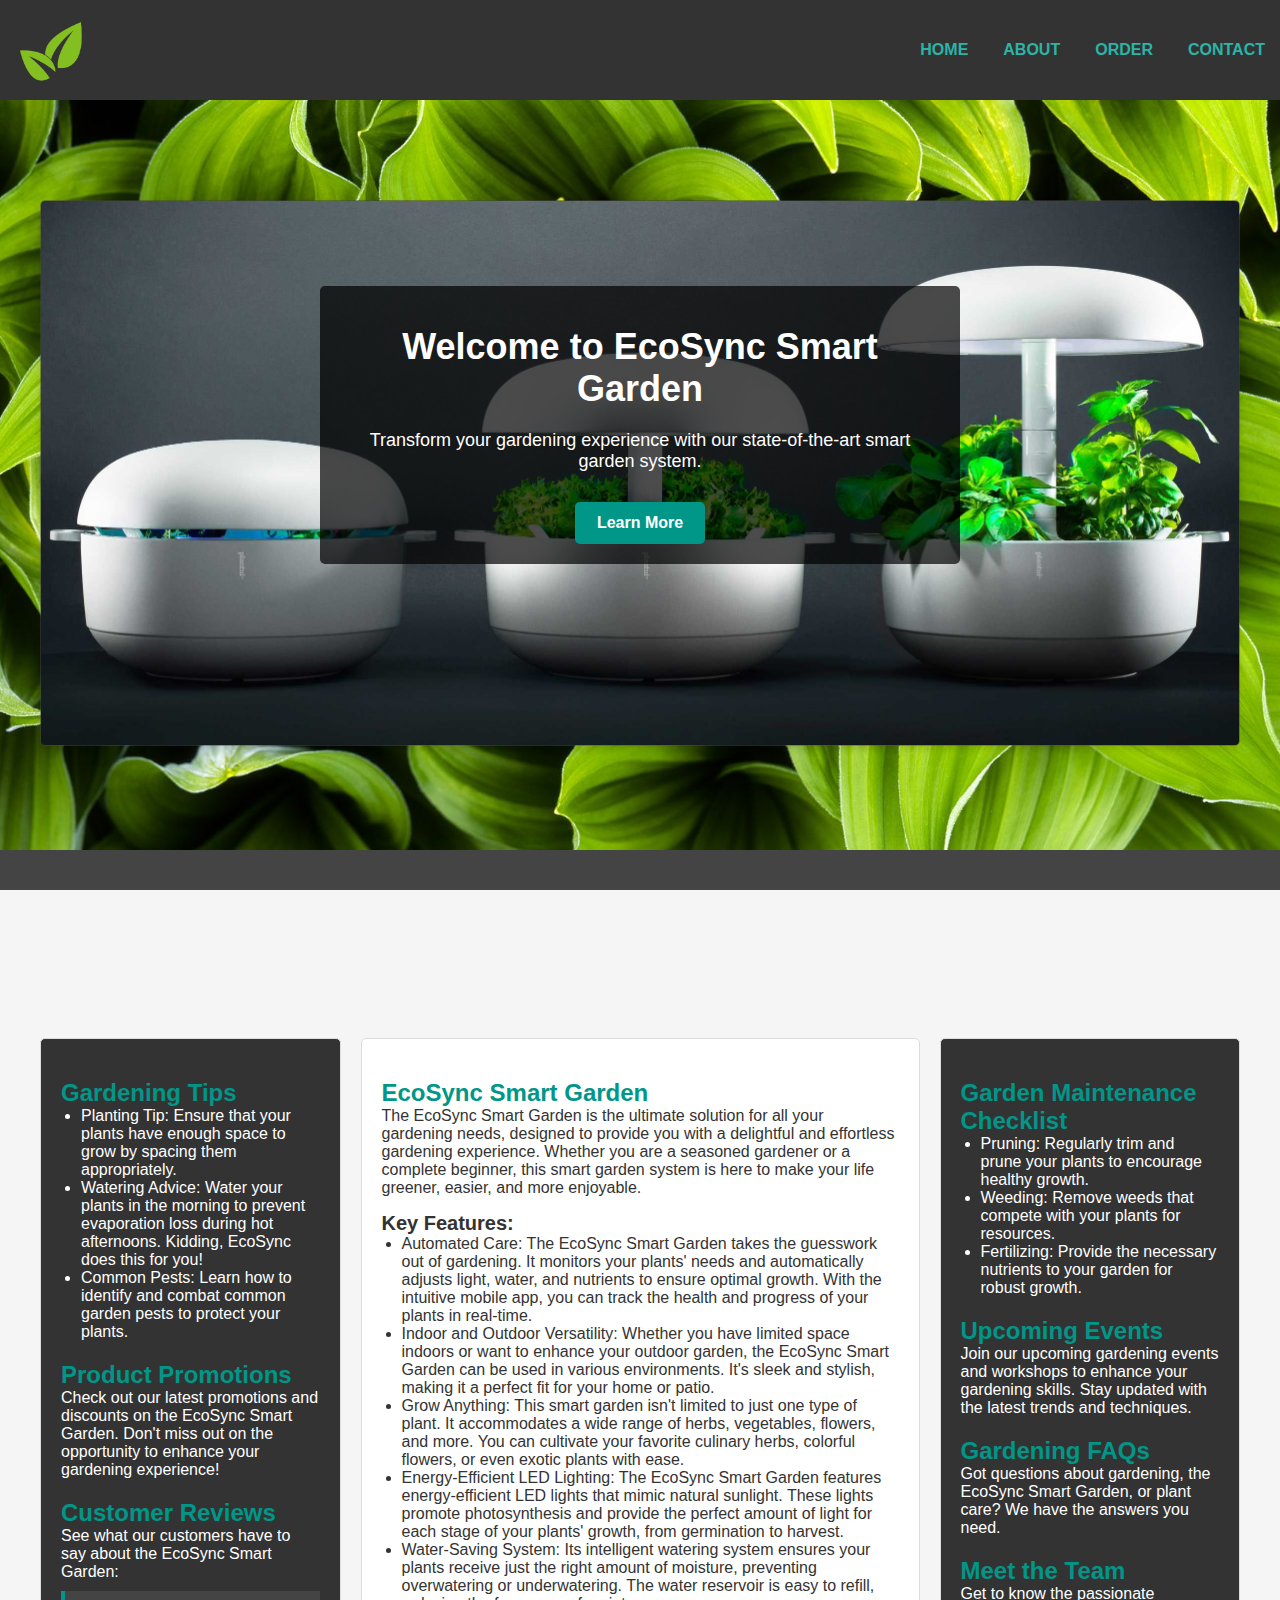
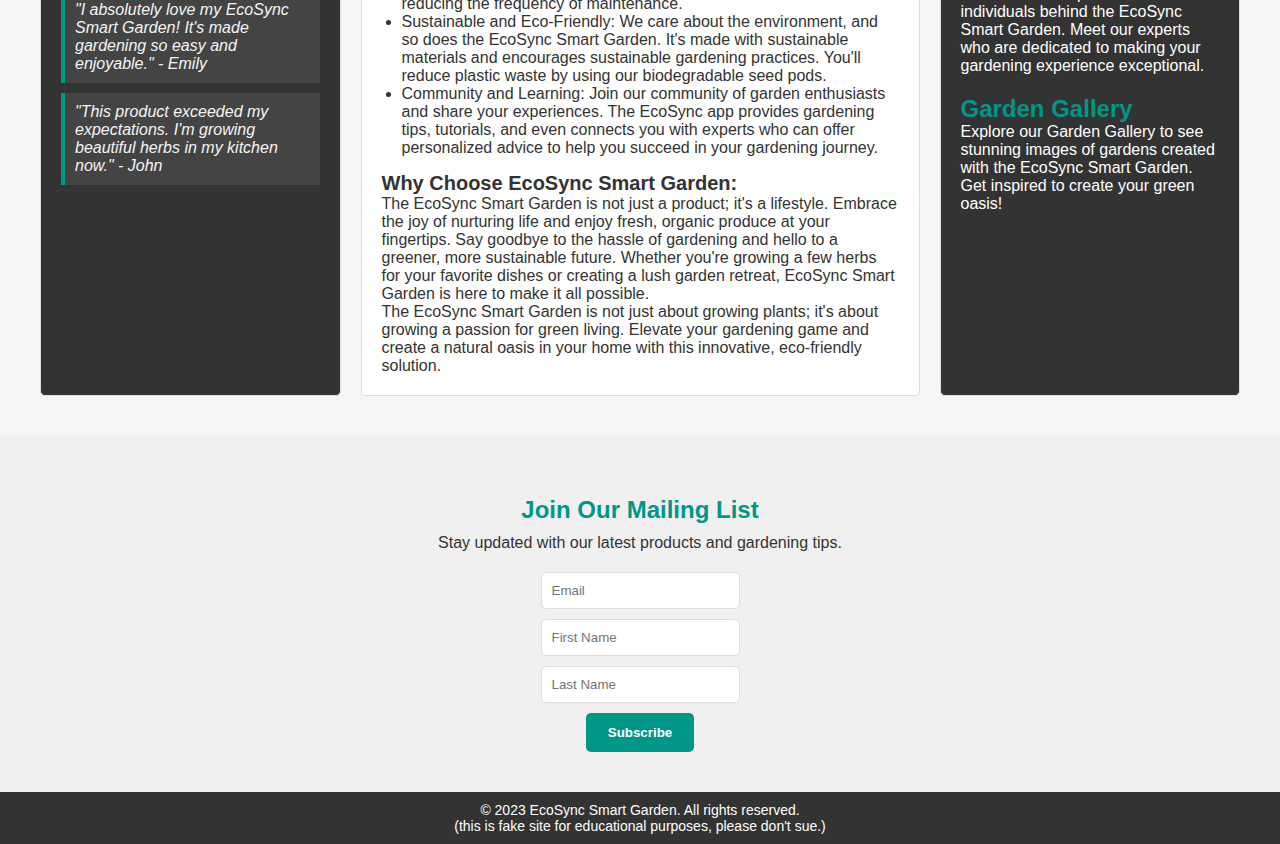
<file: index.html>
<!DOCTYPE html>
<html lang="en">
<head>
    <meta charset="UTF-8">
    <meta name="viewport" content="width=device-width, initial-scale=1.0">
    <title>EcoSync</title>
    <link rel="stylesheet" href="index.css">
</head>
<body>
    <header>
        <img src="logo.png" alt="EcoSync Logo">
        <nav> 
            <a href="index.html">HOME</a>
            <a href="about.html">ABOUT</a>
            <a href="products.html">ORDER</a>
            <a href="contact.html">CONTACT</a>
        </nav>
        <button id="menu-toggle" onclick="toggleNav()">☰</button>
    </header>
    
    
    <div class="hero">
        <div class="hero-content">
            <h1>Welcome to EcoSync Smart Garden</h1>
            <p>Transform your gardening experience with our state-of-the-art smart garden system.</p>
            <a href="#message" class="cta-button">Learn More</a>
        </div>
        <img src="EcoSync.jpg" alt="EcoSync Smart Garden">
    </div>
    
    <div id="message">
        <h1></h1>
    </div>
    <div class="holy-grail">
        <div class="sidebar1">
            <h2>Gardening Tips</h2>
            <ul>
                <li>Planting Tip: Ensure that your plants have enough space to grow by spacing them appropriately.</li>
                <li>Watering Advice: Water your plants in the morning to prevent evaporation loss during hot afternoons. Kidding, EcoSync does this for you!</li>
                <li>Common Pests: Learn how to identify and combat common garden pests to protect your plants.</li>
            </ul>
        
            <h2>Product Promotions</h2>
            <p>Check out our latest promotions and discounts on the EcoSync Smart Garden. Don't miss out on the opportunity to enhance your gardening experience!</p>
        
            <h2>Customer Reviews</h2>
            <p>See what our customers have to say about the EcoSync Smart Garden:</p>
            <blockquote>"I absolutely love my EcoSync Smart Garden! It's made gardening so easy and enjoyable." - Emily</blockquote>
            <blockquote>"This product exceeded my expectations. I'm growing beautiful herbs in my kitchen now." - John</blockquote>
        </div>
        <div id="no"></div>
        <div class="main-content">
              <h2 id="product">EcoSync Smart Garden</h2>
            <p>The EcoSync Smart Garden is the ultimate solution for all your gardening needs, designed to provide you with a delightful and effortless gardening experience. Whether you are a seasoned gardener or a complete beginner, this smart garden system is here to make your life greener, easier, and more enjoyable.</p>
        
            <h3>Key Features:</h3>
            <ul>
                <li>Automated Care: The EcoSync Smart Garden takes the guesswork out of gardening. It monitors your plants' needs and automatically adjusts light, water, and nutrients to ensure optimal growth. With the intuitive mobile app, you can track the health and progress of your plants in real-time.</li>
                <li>Indoor and Outdoor Versatility: Whether you have limited space indoors or want to enhance your outdoor garden, the EcoSync Smart Garden can be used in various environments. It's sleek and stylish, making it a perfect fit for your home or patio.</li>
                <li>Grow Anything: This smart garden isn't limited to just one type of plant. It accommodates a wide range of herbs, vegetables, flowers, and more. You can cultivate your favorite culinary herbs, colorful flowers, or even exotic plants with ease.</li>
                <li>Energy-Efficient LED Lighting: The EcoSync Smart Garden features energy-efficient LED lights that mimic natural sunlight. These lights promote photosynthesis and provide the perfect amount of light for each stage of your plants' growth, from germination to harvest.</li>
                <li>Water-Saving System: Its intelligent watering system ensures your plants receive just the right amount of moisture, preventing overwatering or underwatering. The water reservoir is easy to refill, reducing the frequency of maintenance.</li>
                <li>Sustainable and Eco-Friendly: We care about the environment, and so does the EcoSync Smart Garden. It's made with sustainable materials and encourages sustainable gardening practices. You'll reduce plastic waste by using our biodegradable seed pods.</li>
                <li>Community and Learning: Join our community of garden enthusiasts and share your experiences. The EcoSync app provides gardening tips, tutorials, and even connects you with experts who can offer personalized advice to help you succeed in your gardening journey.</li>
            </ul>
        
            <h3>Why Choose EcoSync Smart Garden:</h3>
            <p>The EcoSync Smart Garden is not just a product; it's a lifestyle. Embrace the joy of nurturing life and enjoy fresh, organic produce at your fingertips. Say goodbye to the hassle of gardening and hello to a greener, more sustainable future. Whether you're growing a few herbs for your favorite dishes or creating a lush garden retreat, EcoSync Smart Garden is here to make it all possible.</p>
        
            <p>The EcoSync Smart Garden is not just about growing plants; it's about growing a passion for green living. Elevate your gardening game and create a natural oasis in your home with this innovative, eco-friendly solution.</p>
        </div>
        
        <div class="sidebar2">
            <h2>Garden Maintenance Checklist</h2>
            <ul>
                <li>Pruning: Regularly trim and prune your plants to encourage healthy growth.</li>
                <li>Weeding: Remove weeds that compete with your plants for resources.</li>
                <li>Fertilizing: Provide the necessary nutrients to your garden for robust growth.</li>
            </ul>
        
            <h2>Upcoming Events</h2>
            <p>Join our upcoming gardening events and workshops to enhance your gardening skills. Stay updated with the latest trends and techniques.</p>
        
            <h2>Gardening FAQs</h2>
            <p>Got questions about gardening, the EcoSync Smart Garden, or plant care? We have the answers you need.</p>
        
            <h2>Meet the Team</h2>
            <p>Get to know the passionate individuals behind the EcoSync Smart Garden. Meet our experts who are dedicated to making your gardening experience exceptional.</p>
        
            <h2>Garden Gallery</h2>
            <p>Explore our Garden Gallery to see stunning images of gardens created with the EcoSync Smart Garden. Get inspired to create your green oasis!</p>
        </div>
        
    </div>
    <div class="mailing-list">
        <h2>Join Our Mailing List</h2>
        <p>Stay updated with our latest products and gardening tips.</p>
        <form>
            <input type="email" placeholder="Email">
            <input type="text" placeholder="First Name">
            <input type="text" placeholder="Last Name">
            <button type="submit">Subscribe</button>
        </form>
    </div>
    
    <!-- Copyright Footer -->
    <footer>
        <p>&copy; 2023 EcoSync Smart Garden. All rights reserved. <br>(this is fake site for educational purposes, please don't sue.)</p>
    </footer>
    <script>
        function toggleNav() {
            var nav = document.querySelector("nav");
            nav.classList.toggle("active");
        }
    </script>
</body>
</html>
</file>
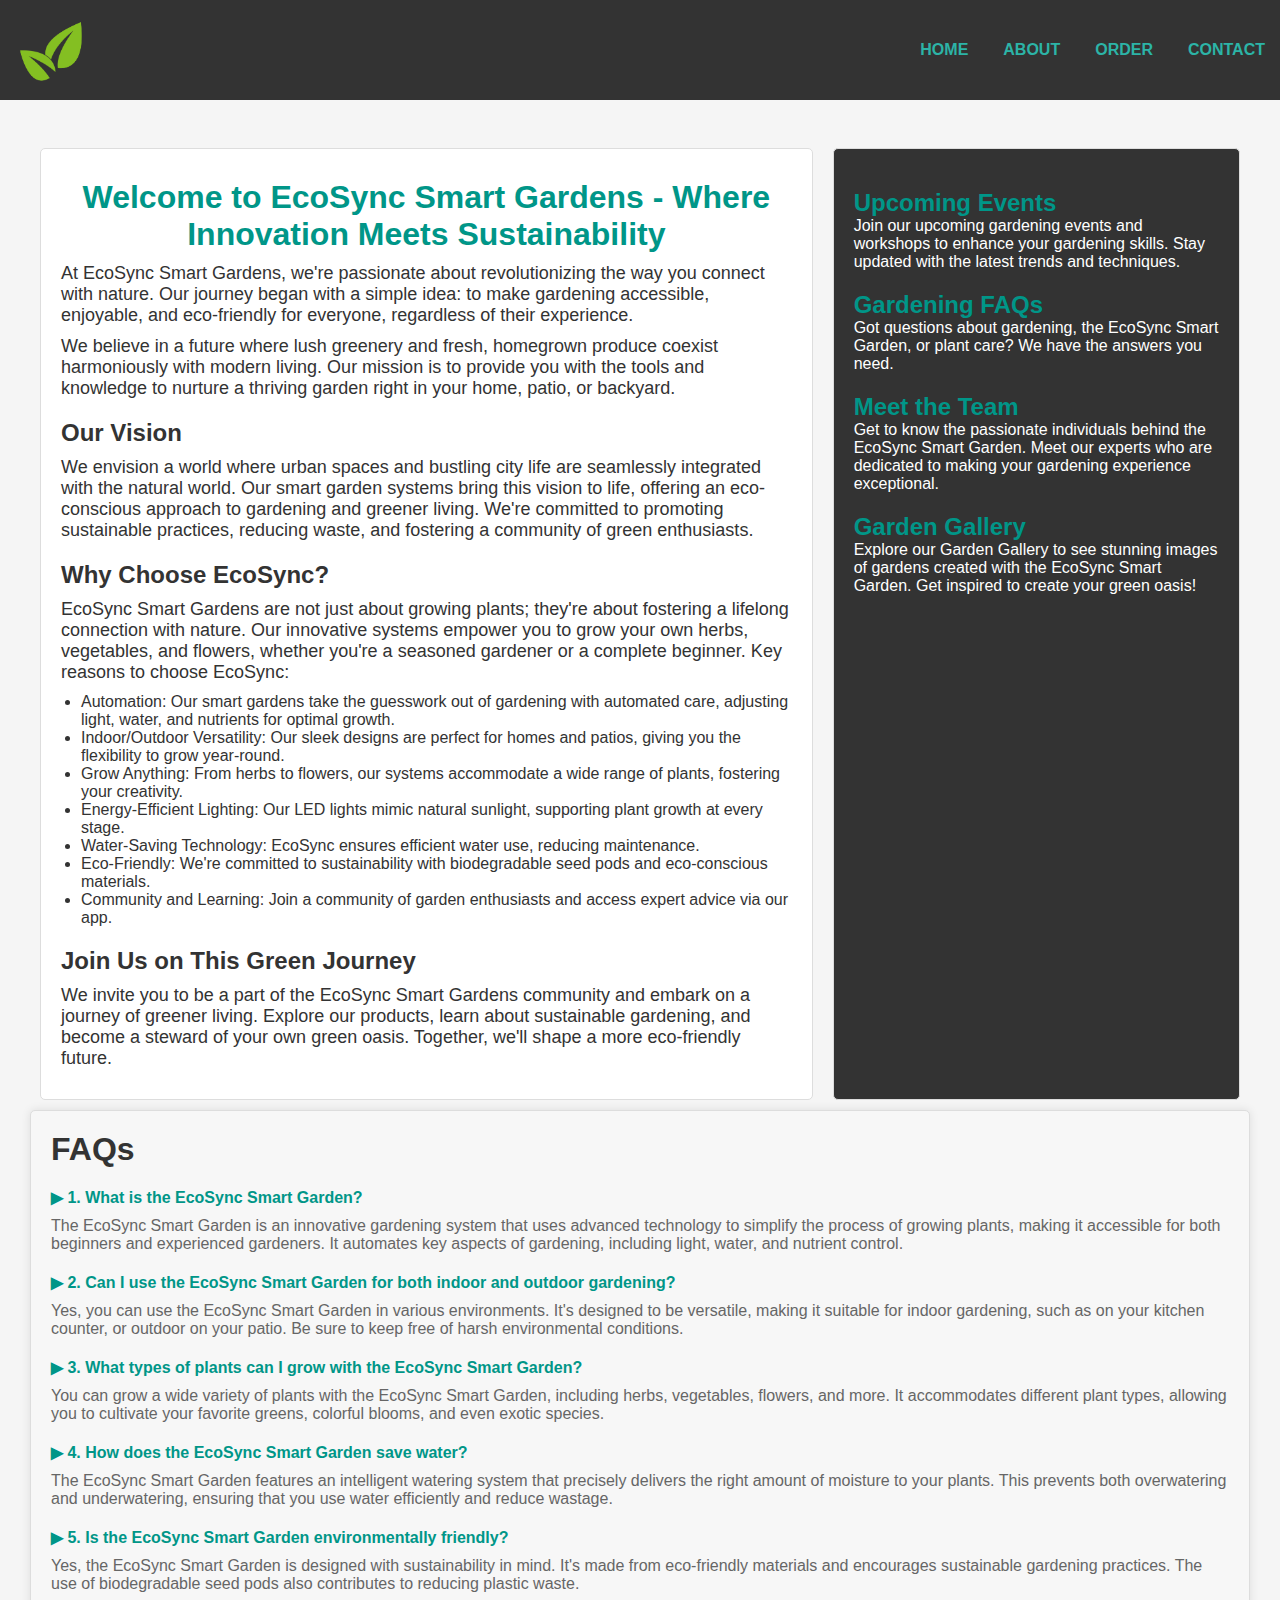
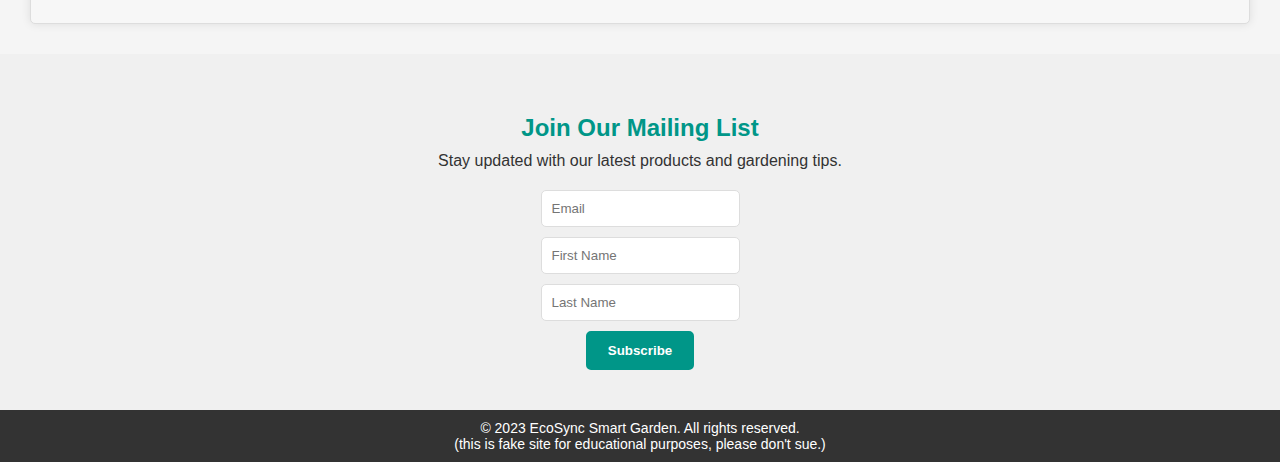
<file: about.html>
<!DOCTYPE html>
<html lang="en">
<head>
    <meta charset="UTF-8">
    <meta name="viewport" content="width=device-width, initial-scale=1.0">
    <title>About Us</title>
    <link rel="stylesheet" href="index.css">
</head>
<body>
    <header>
        <img src="logo.png" alt="EcoSync Logo">
        <nav> 
            <a href="index.html">HOME</a>
            <a href="about.html">ABOUT</a>
            <a href="products.html">ORDER</a>
            <a href="contact.html">CONTACT</a>
        </nav>
        <button id="menu-toggle" onclick="toggleNav()">☰</button>
    </header>
    <!-- Mailing List Sign-Up -->
    
    <div class="holy-grail">
        
        
        <div class="main-content">
            
            <h1 class="about-description">Welcome to EcoSync Smart Gardens - Where Innovation Meets Sustainability</h1>
            
            <p class="about-paragraph">At EcoSync Smart Gardens, we're passionate about revolutionizing the way you connect with nature. Our journey began with a simple idea: to make gardening accessible, enjoyable, and eco-friendly for everyone, regardless of their experience.</p>
            
            <p class="about-paragraph">We believe in a future where lush greenery and fresh, homegrown produce coexist harmoniously with modern living. Our mission is to provide you with the tools and knowledge to nurture a thriving garden right in your home, patio, or backyard.</p>

            <h2 class="about-subtitle">Our Vision</h2>
            <p class="about-paragraph">We envision a world where urban spaces and bustling city life are seamlessly integrated with the natural world. Our smart garden systems bring this vision to life, offering an eco-conscious approach to gardening and greener living. We're committed to promoting sustainable practices, reducing waste, and fostering a community of green enthusiasts.</p>

            <h2 class="about-subtitle">Why Choose EcoSync?</h2>
            <p class="about-paragraph">EcoSync Smart Gardens are not just about growing plants; they're about fostering a lifelong connection with nature. Our innovative systems empower you to grow your own herbs, vegetables, and flowers, whether you're a seasoned gardener or a complete beginner. Key reasons to choose EcoSync:</p>
            <ul class="about-list">
                <li>Automation: Our smart gardens take the guesswork out of gardening with automated care, adjusting light, water, and nutrients for optimal growth.</li>
                <li>Indoor/Outdoor Versatility: Our sleek designs are perfect for homes and patios, giving you the flexibility to grow year-round.</li>
                <li>Grow Anything: From herbs to flowers, our systems accommodate a wide range of plants, fostering your creativity.</li>
                <li>Energy-Efficient Lighting: Our LED lights mimic natural sunlight, supporting plant growth at every stage.</li>
                <li>Water-Saving Technology: EcoSync ensures efficient water use, reducing maintenance.</li>
                <li>Eco-Friendly: We're committed to sustainability with biodegradable seed pods and eco-conscious materials.</li>
                <li>Community and Learning: Join a community of garden enthusiasts and access expert advice via our app.</li>
            </ul>
            
            <h2 class="about-subtitle">Join Us on This Green Journey</h2>
            <p class="about-paragraph">We invite you to be a part of the EcoSync Smart Gardens community and embark on a journey of greener living. Explore our products, learn about sustainable gardening, and become a steward of your own green oasis. Together, we'll shape a more eco-friendly future.</p>
        </div>
        
        <div class="sidebar2">
            
        <h2>Upcoming Events</h2>
        <p>Join our upcoming gardening events and workshops to enhance your gardening skills. Stay updated with the latest trends and techniques.</p>
    
        <h2>Gardening FAQs</h2>
        <p>Got questions about gardening, the EcoSync Smart Garden, or plant care? We have the answers you need.</p>
    
        <h2>Meet the Team</h2>
        <p>Get to know the passionate individuals behind the EcoSync Smart Garden. Meet our experts who are dedicated to making your gardening experience exceptional.</p>
    
        <h2>Garden Gallery</h2>
        <p>Explore our Garden Gallery to see stunning images of gardens created with the EcoSync Smart Garden. Get inspired to create your green oasis!</p>
    </div>
    <div class="sidebar1a">
        <h1>FAQs</h2>
<dl>
<dt>1. What is the EcoSync Smart Garden?</dt>
<dd>The EcoSync Smart Garden is an innovative gardening system that uses advanced technology to simplify the process of growing plants, making it accessible for both beginners and experienced gardeners. It automates key aspects of gardening, including light, water, and nutrient control.</dd>

<dt>2. Can I use the EcoSync Smart Garden for both indoor and outdoor gardening?</dt>
<dd>Yes, you can use the EcoSync Smart Garden in various environments. It's designed to be versatile, making it suitable for indoor gardening, such as on your kitchen counter, or outdoor on your patio. Be sure to keep free of harsh environmental conditions.</dd>

<dt>3. What types of plants can I grow with the EcoSync Smart Garden?</dt>
<dd>You can grow a wide variety of plants with the EcoSync Smart Garden, including herbs, vegetables, flowers, and more. It accommodates different plant types, allowing you to cultivate your favorite greens, colorful blooms, and even exotic species.</dd>

<dt>4. How does the EcoSync Smart Garden save water?</dt>
<dd>The EcoSync Smart Garden features an intelligent watering system that precisely delivers the right amount of moisture to your plants. This prevents both overwatering and underwatering, ensuring that you use water efficiently and reduce wastage.</dd>

<dt>5. Is the EcoSync Smart Garden environmentally friendly?</dt>
<dd>Yes, the EcoSync Smart Garden is designed with sustainability in mind. It's made from eco-friendly materials and encourages sustainable gardening practices. The use of biodegradable seed pods also contributes to reducing plastic waste.</dd>
</dl>

    </div>
    
</div>
<div class="mailing-list">
    <h2>Join Our Mailing List</h2>
    <p>Stay updated with our latest products and gardening tips.</p>
    <form>
        <input type="email" placeholder="Email">
        <input type="text" placeholder="First Name">
        <input type="text" placeholder="Last Name">
        <button type="submit">Subscribe</button>
    </form>
</div>

<!-- Copyright Footer -->
<footer>
    <p>&copy; 2023 EcoSync Smart Garden. All rights reserved. <br>(this is fake site for educational purposes, please don't sue.)</p>
</footer>
<script>
    function toggleNav() {
        var nav = document.querySelector("nav");
        nav.classList.toggle("active");
    }
</script>

</body>
</html>
</file>
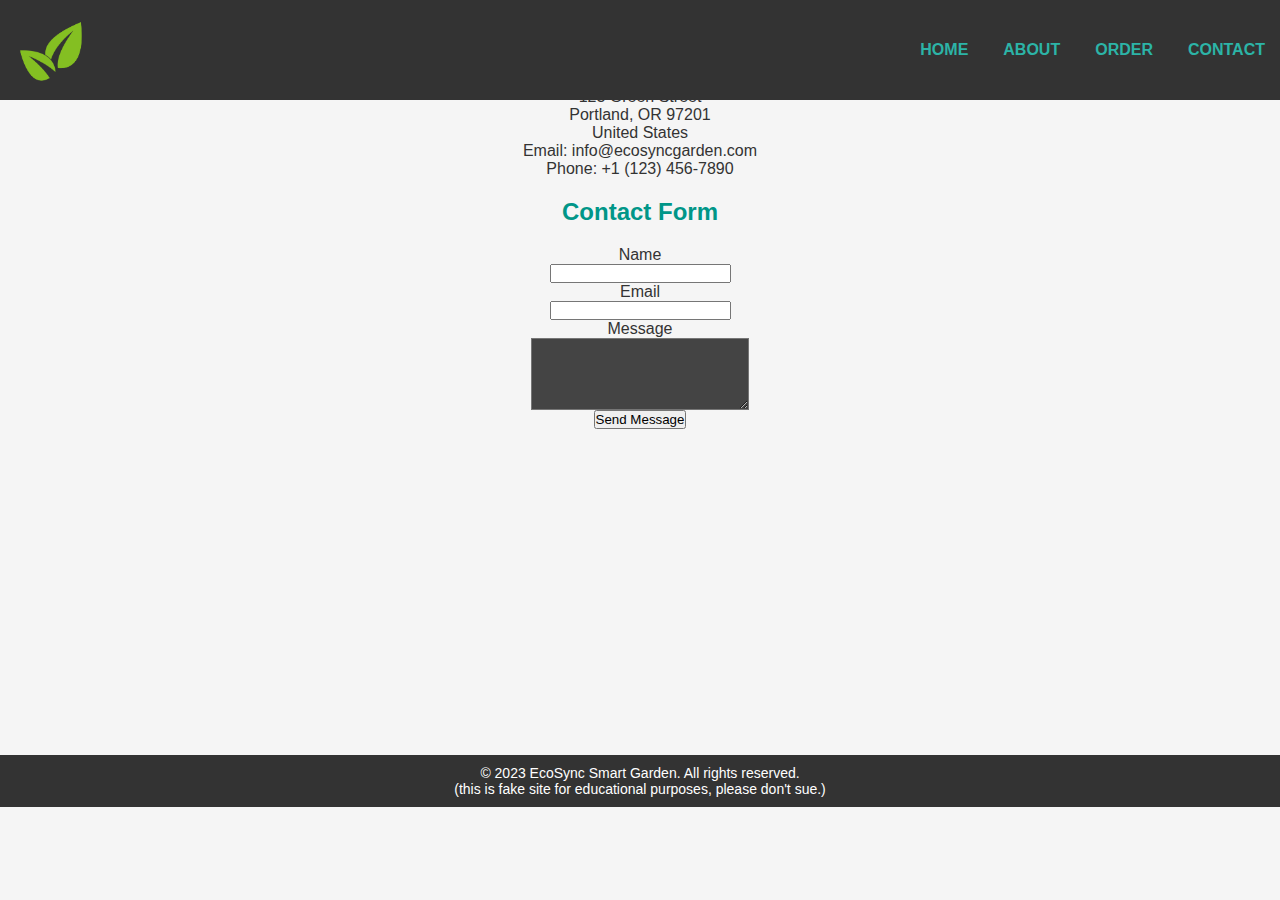
<file: contact.html>
<!DOCTYPE html>
<html lang="en">
<head>
    <meta charset="UTF-8">
    <meta name="viewport" content="width=device-width, initial-scale=1.0">
    <title>Contact Us</title>
    <link rel="stylesheet" href="index.css">
</head>
<body>
    <header>
        <img src="logo.png" alt="EcoSync Logo">
        <nav> 
            <a href="index.html">HOME</a>
            <a href="about.html">ABOUT</a>
            <a href="products.html">ORDER</a>
            <a href="contact.html">CONTACT</a>
        </nav>
        <button id="menu-toggle" onclick="toggleNav()">☰</button>
    </header>
    <section id="contact">
        <h2>Contact Information</h2>
        <div class="contact-details">
            <div class="contact-item">
               
                <p>123 Green Street<br>Portland, OR 97201<br>United States</p>
            </div>
            <div class="contact-item">
               
                <p>Email: info@ecosyncgarden.com</p>
            </div>
            <div class="contact-item">
               
                <p>Phone: +1 (123) 456-7890</p>
            </div>
        </div>
        <h2>Contact Form</h2>
        <form id="form">
            <label for="name">Name</label>
            <input type="text" id="name" name="name" required>
            <label for="email">Email</label>
            <input type="email" id="email" name="email" required>
            <label for="message">Message</label>
            <textarea id="message" name="message" required></textarea>
            <button type="submit">Send Message</button>
        </form>
    </section>
    <footer>
       
            <p>&copy; 2023 EcoSync Smart Garden. All rights reserved. <br>(this is fake site for educational purposes, please don't sue.)</p>
    </footer>
    <script>
        function toggleNav() {
            var nav = document.querySelector("nav");
            nav.classList.toggle("active");
        }
    </script>
</body>
</html>
</file>
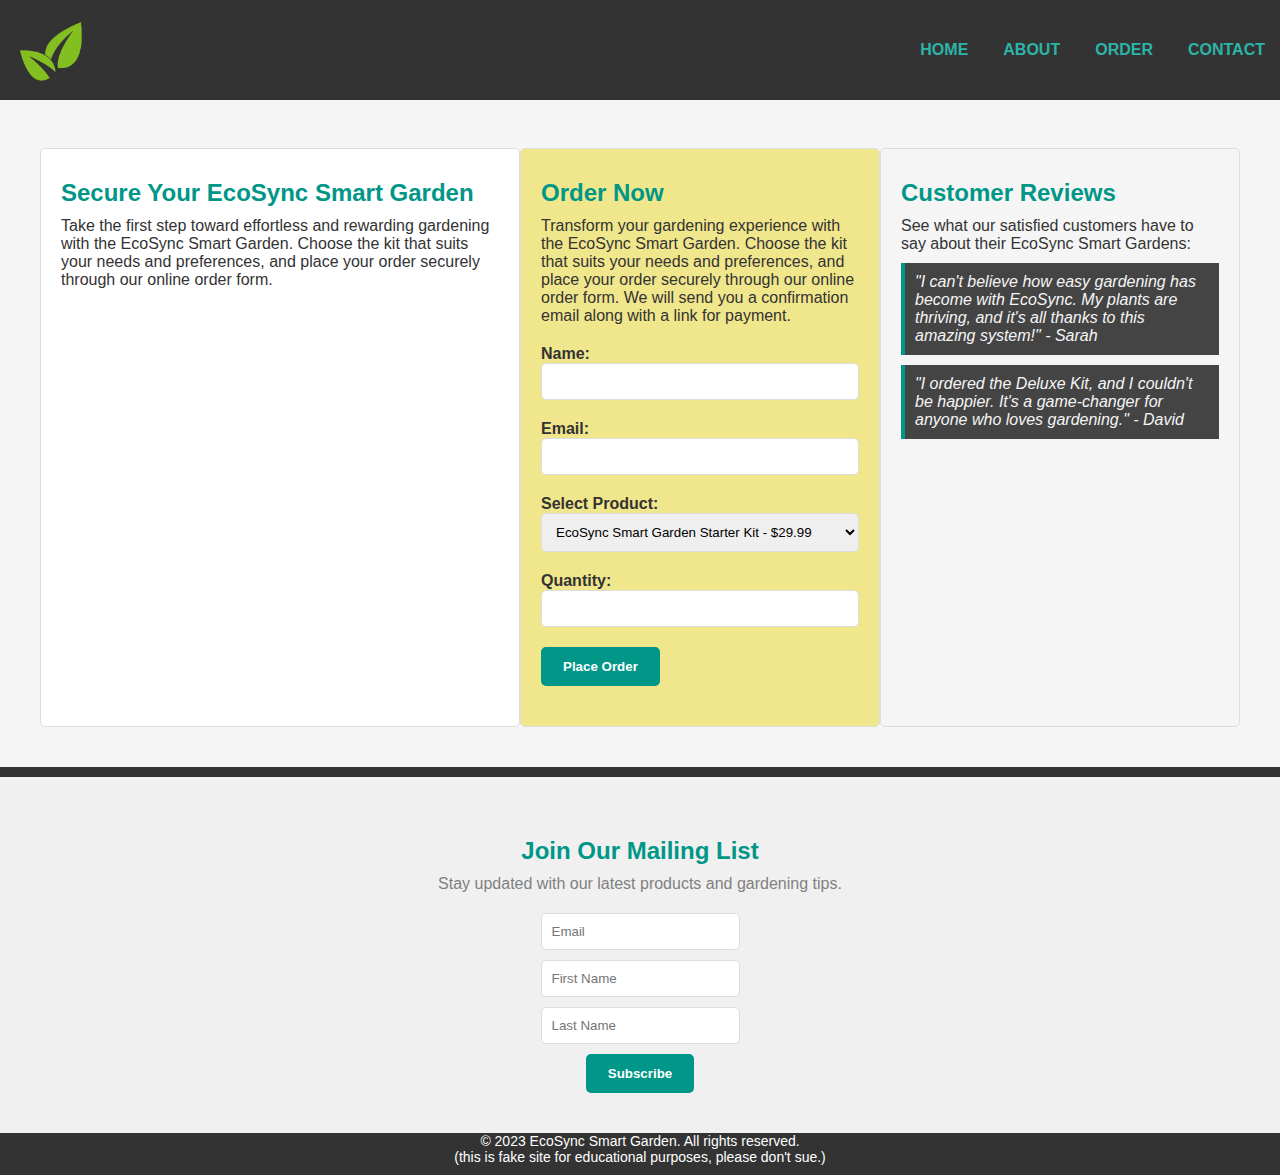
<file: products.html>
<!DOCTYPE html>
<html lang="en">
<head>
    <meta charset="UTF-8">
    <meta name="viewport" content="width=device-width, initial-scale=1.0">
    <title>Order Now - EcoSync Smart Garden</title>
    <link rel="stylesheet" href="index.css">
</head>
<body>
    <header>
        <img src="logo.png" alt="EcoSync Logo">
        <nav> 
            <a href="index.html">HOME</a>
            <a href="about.html">ABOUT</a>
            <a href="products.html">ORDER</a>
            <a href="contact.html">CONTACT</a>
        </nav>
        <button id="menu-toggle" onclick="toggleNav()">☰</button>
    </header>
    <div class="order-container">
       
        <div class="order-main">
            <h2>Secure Your EcoSync Smart Garden</h2>
            <p>Take the first step toward effortless and rewarding gardening with the EcoSync Smart Garden. Choose the kit that suits your needs and preferences, and place your order securely through our online order form.</p>
        </div>
        <div class="order-sidebar1">
            <h2>Order Now</h2>
            <p>Transform your gardening experience with the EcoSync Smart Garden. Choose the kit that suits your needs and preferences, and place your order securely through our online order form. We will send you a confirmation email along with a link for payment.</p>
            <form>
                <label for="name">Name:</label>
                <input type="text" id="name" name="name" required>

                <label for="email">Email:</label>
                <input type="email" id="email" name="email" required>

                <label for="product">Select Product:</label>
                <select id="product" name="product">
                    <option value="starter">EcoSync Smart Garden Starter Kit - $29.99</option>
                    <option value="deluxe">EcoSync Smart Garden Deluxe Kit - $49.99</option>
                    <option value="premium">EcoSync Smart Garden Premium Kit - $99.99</option>
                </select>

                <label for="quantity">Quantity:</label>
                <input type="number" id="quantity" name="quantity" min="1" required>

                <button type="submit">Place Order</button>
            </form>
        </div>
        <div class="order-sidebar">
            <h2>Customer Reviews</h2>
            <p>See what our satisfied customers have to say about their EcoSync Smart Gardens:</p>
            <blockquote>"I can't believe how easy gardening has become with EcoSync. My plants are thriving, and it's all thanks to this amazing system!" - Sarah</blockquote>
            <blockquote>"I ordered the Deluxe Kit, and I couldn't be happier. It's a game-changer for anyone who loves gardening." - David</blockquote>
        </div>
    </div>
    <footer>
        <div class="mailing-list">
            <h2>Join Our Mailing List</h2>
            <p style="color: grey;">Stay updated with our latest products and gardening tips.</p>
            <form>
                <input type="email" placeholder="Email">
                <input type="text" placeholder="First Name">
                <input type="text" placeholder="Last Name">
                <button type="submit">Subscribe</button>
            </form>
        </div>
            <p>&copy; 2023 EcoSync Smart Garden. All rights reserved. <br>(this is fake site for educational purposes, please don't sue.)</p>
    </footer>
    <script>
        function toggleNav() {
            var nav = document.querySelector("nav");
            nav.classList.toggle("active");
        }
    </script>
</body>
</html>
</file>
<file: index.css>
/* Reset default margin and padding for all elements */
* {
    margin: 0;
    padding: 0;
    box-sizing: border-box;
}

/* Smooth scrolling effect */
html {
    scroll-behavior: smooth;
}

/* Body and general styling */
body {
    font-family: Arial, sans-serif;
    background-color: #f5f5f5;
    color: #333;
}

/* Header styles */
/* Header styles */
header {
    background-color: #333;
    display: flex;
    justify-content: space-between; /* Distribute items to the left and right */
    align-items: center; /* Vertically center items */
    color: #fff;
    padding: 0px;
    position: fixed;
    top: 0;
    left: 0;
    right: 0;
    z-index: 1;
}



nav {
    display: flex;
    gap: 5px;
}

nav a {
    text-decoration: none;
    color: #2cb4a7;
    margin: 15px;
    font-weight: 600;
    font-size: 16px;
}

nav a:hover {
    color: #fff;
}

header img {
    width: 100px;
    height: auto;
}

/* Hero section styles */
/* Hero section styles */
.hero {
    position: relative;
    background-image: url('green.jpg');
    background-size: cover;
    background-position: center;
    text-align: center;
    color: #fff;
    padding: 40px;
    transition: background-color 0.5s ease;
    overflow: hidden;
    min-height: calc(100vh - 50px); /* Subtract the header height */
    display: flex;
    flex-direction: column;
    align-items: center;
    justify-content: center;
}




.hero img {
    max-width: 100%;
    margin-top: 8%;
    height: auto;
    border: 1px solid #44444481;
    border-radius: 5px;
    box-shadow: 0 4px 6px rgba(0, 0, 0, 0.1);
    transition: transform 0.3s ease;
}


.hero-content {
    position: absolute;
    top: 50%;
    left: 50%;
    transform: translate(-50%, -50%);
    background: rgba(0, 0, 0, 0.7);
    /* Semi-transparent background */
    padding: 20px;
    border-radius: 5px;
}




.hero h1 {
    font-size: 36px;
    font-weight: 700;
    margin: 20px 0;
}

.hero p {
    font-size: 18px;
    margin: 10px 0;
}

.hero a {
    display: inline-block;
    padding: 10px 20px;
    background-color: #009688;
    color: #fff;
    font-weight: 600;
    text-decoration: none;
    border: 2px solid #009688;
    border-radius: 5px;
    margin-top: 20px;
    transition: background-color 0.3s ease, color 0.3s ease;
}

.hero a:hover {
    background-color: #fff;
    color: #009688;
}


/* Message section */
#message {
    text-align: center;
    background-color: #444;
    /* Dark Charcoal */
    color: #fff;
    padding: 20px;
}

#message h1 {
    font-size: 36px;
    font-weight: 700;
}

/* Holy Grail layout container */
/* Holy Grail layout container */
.holy-grail {
    display: flex;
    flex-wrap: wrap;
    justify-content: space-between;
    padding: 20px;
    padding-top: 10%; /* Add top padding to avoid overlap with the header */
    margin: 10px;
}


/* Sidebar 1 */
.sidebar1 {
    background-color: #333;
    /* Dark Gray */
    color: #fff;
    padding: 20px;
    margin: 10px;
    flex: 1;
    border: 1px solid #ddd;
    border-radius: 5px;
}

/* Sidebar 1a styles */
.sidebar1a {
    background-color: #f7f7f7;
    /* Light gray background */
    padding: 20px;
    border: 1px solid #ddd;
    border-radius: 5px;
    box-shadow: 0 0 10px rgba(0, 0, 0, 0.1);
    /* Subtle box shadow */
}

.sidebar1a h2 {
    font-size: 20px;
    font-weight: 600;
    color: #333;
    /* Dark gray text color */
    margin-bottom: 20px;
}

.sidebar1a dl {
    font-size: 16px;
}

.sidebar1a dt {
    font-weight: 600;
    margin-top: 20px;
    color: #009688;
    /* Teal text color for questions */
}

.sidebar1a dd {
    color: #666;
    /* Slightly lighter text color for answers */
    margin: 10px 0;
}

.sidebar1a dt::before {
    content: "\25B6\00a0";
    /* Unicode character for a right arrow and space */
    color: #009688;
}

.sidebar1a dl dt:hover {
    cursor: pointer;
    text-decoration: underline;
    color: #009688;
}

/* Add hover effect for questions */
.sidebar1a dt:hover+dd {
    color: #000;
    /* Dark text for answers when hovering over questions */
}

/* Add transition for smooth hover effects */
.sidebar1a dt,
.sidebar1a dd {
    transition: color 0.3s ease;
}


/* Sidebar 2 */
.sidebar2 {
    background-color: #333;
    /* Dark Gray */
    color: #fff;
    padding: 20px;
    margin: 10px;
    flex: 1;
    border: 1px solid #ddd;
    border-radius: 5px;
}

/* Main content styles */
.main-content {
    flex: 2;
    background-color: #fff;
    padding: 20px;
    margin: 10px;
    border: 1px solid #ddd;
    border-radius: 5px;
}

/* Headings */
h2 {
    font-size: 24px;
    font-weight: 600;
    margin-top: 20px;
    color: #009688;
}

h3 {
    font-size: 20px;
    font-weight: 600;
    margin-top: 15px;
    color: #333;
}

/* List items */
ul {
    list-style: disc;
    margin-left: 20px;
}

/* Blockquotes */
blockquote {
    font-style: italic;
    color: #f5f5f5;
    margin: 10px 0;
    padding: 10px;
    background-color: #444;
    /* Dark Charcoal */
    border-left: 4px solid #009688;
    /* Teal */
}

/* Links */
a {
    color: #009688;
    /* Teal */
    text-decoration: none;
    font-weight: 600;
}

a:hover {
    text-decoration: underline;
}

/* Mailing List Sign-Up */
/* Mailing List Sign-Up */
.mailing-list {
    background-color: #f0f0f0;
    padding: 40px;
    text-align: center;
}

.mailing-list h2 {
    font-size: 24px;
    font-weight: 600;
    margin-bottom: 10px;
}

.mailing-list p {
    font-size: 16px;
    margin-bottom: 20px;
}

.mailing-list form {
    display: flex;
    flex-direction: column;
    /* Stack items vertically */
    align-items: center;
}

.mailing-list input {
    padding: 10px;
    border: 1px solid #ddd;
    border-radius: 5px;
    margin-bottom: 10px;
    /* Add spacing between input and button */
}

.mailing-list button {
    padding: 10px 20px;
    background-color: #009688;
    color: #fff;
    font-weight: 600;
    border: 2px solid #009688;
    border-radius: 5px;
    cursor: pointer;
}

.mailing-list button:hover {
    background-color: #fff;
    color: #009688;
}


/* Copyright Footer */
footer {
    background-color: #333;
    color: #fff;
    text-align: center;
    padding: 10px 0;
}

footer p {
    font-size: 14px;
    margin: 0;
}


/* About page specific styles */
.about-title {
    font-size: 36px;
    font-weight: 700;
    margin: 20px 0;
    text-align: center;
    color: #333;
    /* Adjust the color as needed */
}

.about-description {
    margin: 10px 0;
    text-align: center;
    color: #009688;
    /* Adjust the color as needed */
}

.about-paragraph {
    font-size: 18px;
    margin: 10px 0;
    color: #333;
    /* Adjust the color as needed */
}

.about-subtitle {
    font-size: 24px;
    font-weight: 600;
    margin-top: 20px;
    color: #333;
    /* Adjust the color as needed */
}

.about-list {
    list-style: disc;
    margin-left: 20px;
    color: #333;
    /* Adjust the color as needed */
}

.order-container {
    display: flex;
    justify-content: space-between;
    padding: 20px;
    margin: 20px;
    margin-top: 10%;
}

/* Order sidebar styles */
.order-sidebar {
    background-color: #f5f5f5; /* Pale Gold */
    padding: 20px;
    border: 1px solid #ddd;
    border-radius: 5px;
    width: 30%;
}

.order-sidebar h2 {
    font-size: 24px;
    font-weight: 600;
    margin: 10px 0;
}

.order-sidebar form {
    margin: 20px 0;
}

.order-sidebar label {
    font-weight: 600;
}

.order-sidebar input,
.order-sidebar select {
    width: 100%;
    padding: 10px;
    margin-bottom: 20px;
    border: 1px solid #ddd;
    border-radius: 5px;
}

.order-sidebar button {
    background-color: #009688;
    color: #fff;
    font-weight: 600;
    padding: 10px 20px;
    border: 2px solid #009688;
    border-radius: 5px;
    cursor: pointer;
}

.order-sidebar button:hover {
    background-color: #fff;
    color: #009688;
}

.order-sidebar1 {
    background-color: #f0e68c; /* Pale Gold */
    padding: 20px;
    border: 1px solid #ddd;
    border-radius: 5px;
    width: 30%;
}

.order-sidebar1 h2 {
    font-size: 24px;
    font-weight: 600;
    margin: 10px 0;
}

.order-sidebar1 form {
    margin: 20px 0;
}

.order-sidebar1 label {
    font-weight: 600;
}

.order-sidebar1 input,
.order-sidebar1 select {
    width: 100%;
    padding: 10px;
    margin-bottom: 20px;
    border: 1px solid #ddd;
    border-radius: 5px;
}

.order-sidebar1 button {
    background-color: #009688;
    color: #fff;
    font-weight: 600;
    padding: 10px 20px;
    border: 2px solid #009688;
    border-radius: 5px;
    cursor: pointer;
}

.order-sidebar1 button:hover {
    background-color: #fff;
    color: #009688;
}

/* Order main styles */
.order-main {
    flex: 1;
    background-color: #fff;
    padding: 20px;
    border: 1px solid #ddd;
    border-radius: 5px;
    width: 40%;
}

.order-main h2 {
    font-size: 24px;
    font-weight: 600;
    margin: 10px 0;
}

#contact {
    text-align: center;
    padding: 40px;
    margin-bottom: 20.8%;
}

.contact h1 {
    font-size: 36px;
    font-weight: 600;
    margin: 20px 0;
}

/* Contact cards container */


#form {
    display: flex;
    flex-direction: column;
    justify-content: center;
    align-items: center;
    padding: 0%;
    text-align: center;
    margin: 20px;
    
}


/* Media query for screens with a maximum width of 768px */
/* Media query for screens with a maximum width of 768px */
@media (max-width: 768px) {

    /* Header styles */
    nav {
        display: none;
        flex-direction: column; /* Stack items vertically */
        background-color: #333; /* Dark Gray */
        padding: 10px;
        position: fixed;
        top: 50px;
        right: 0;
        left: 0;
        z-index: 2;
    }

    /* Make the navigation menu visible when the button is clicked */
    nav.active {
        display: flex;
        margin-top: 10%;
    }

    nav a {
        text-decoration: none;
        color: #fff;
        font-weight: 600;
        font-size: 16px;
        padding: 10px 20px;
        transition: background-color 0.3s ease, color 0.3s ease;
    }

    nav a:hover {
        background-color: #009688;
        color: #fff;
    }


/* Improved hero section */
.hero {
    position: relative;
    background-image: url('green.jpg');
    background-size: cover;
    background-position: center;
    text-align: center;
    color: #fff;
    padding: 40px;
    transition: background-color 0.5s ease, color 0.5s ease;
    overflow: hidden;
    min-height: 100vh;
    display: flex;
    flex-direction: column;
    align-items: center;
    justify-content: center;
}

.hero:before {
    content: '';
    background: rgba(0, 0, 0, 0.6);
    position: absolute;
    top: 0;
    left: 0;
    width: 100%;
    height: 100%;
    z-index: -1;
}

.hero h1 {
    font-size: 1.9rem;
    font-weight: 700;
    margin: 20px 0;
    animation: fadeInUp 1s ease;
}

.hero p {
    font-size: 1rem;
    margin: 10px 0;
    animation: fadeInUp 1s ease 0.5s;
}

.hero a {
    display: inline-block;
    padding: 10px 20px;
    background-color: #009688;
    color: #fff;
    font-weight: 600;
    text-decoration: none;
    border: 2px solid #009688;
    border-radius: 5px;
    margin-top: 20px;
    transition: background-color 0.3s ease, color 0.3s ease;
    animation: fadeInUp 1s ease 1s;
}

.hero img {
    position: absolute;
    bottom: 0;
    left: 50%;
    transform: translateX(-50%);
    max-width: 100%;
    height: auto;
    border: 1px solid #44444481;
    border-radius: 5px;
    box-shadow: 0 4px 6px rgba(0, 0, 0, 0.1);
    transition: transform 0.3s ease;
    z-index: -1;
}
/* CSS animations */
@keyframes fadeInUp {
    from {
        opacity: 0;
        transform: translateY(20px);
    }
    to {
        opacity: 1;
        transform: translateY(0);
    }
}

    /* Message section */
    #message {
        padding: 10px;
    }

    #message h1 {
        font-size: 24px; /* Adjust font size for smaller screens */
    }

    /* Holy Grail layout container */
    .holy-grail {
        flex-direction: column; /* Stack elements vertically */
        margin-top: 15%;
    }

    /* Sidebar 1 */
    .sidebar1 {
        width: 100%; /* Make the sidebar full width */
        margin: 10px 0; /* Add spacing between sidebars */
    }

    /* Sidebar 2 */
    .sidebar2 {
        width: 100%; /* Make the sidebar full width */
        margin: 10px 0; /* Add spacing between sidebars */
    }

    /* Main content styles */
    .main-content {
        width: 100%; /* Make the main content full width */
        margin: 10px 0; /* Add spacing between the main content and sidebars */
    }

    /* Mailing List Sign-Up */
    .mailing-list {
        padding: 20px;
    }

    .mailing-list h2 {
        font-size: 18px; /* Adjust font size for smaller screens */
    }

    .mailing-list p {
        font-size: 14px; /* Adjust font size for smaller screens */
    }

    .mailing-list input,
    .mailing-list button {
        width: 100%; /* Make form elements full width */
    }

    /* Copyright Footer */
    footer {
        padding: 5px 0;
    }

    /* About page specific styles */
    .about-title {
        font-size: 24px; /* Adjust font size for smaller screens */
    }

    .about-description {
        font-size: 16px; /* Adjust font size for smaller screens */
    }

    .about-paragraph {
        font-size: 14px; /* Adjust font size for smaller screens */
    }

    .about-subtitle {
        font-size: 18px; /* Adjust font size for smaller screens */
    }

    .about-list {
        font-size: 14px; /* Adjust font size for smaller screens */
    }

    /* Order container */
    .order-container {
        flex-direction: column; /* Stack elements vertically */
        margin-top: 22%;
    }

    /* Order sidebar styles */
    .order-sidebar,
    .order-sidebar1 {
        width: 100%; /* Make the sidebar full width */
        margin: 10px 0; /* Add spacing between the sidebar and main content */
    }

    .order-sidebar h2,
    .order-sidebar1 h2 {
        font-size: 20px; /* Adjust font size for smaller screens */
    }

    .order-sidebar input,
    .order-sidebar select,
    .order-sidebar button,
    .order-sidebar1 input,
    .order-sidebar1 select,
    .order-sidebar1 button {
        width: 100%; /* Make form elements full width */
    }

    /* Order main styles */
    .order-main {
        width: 100%; /* Make the main content full width */
        margin: 10px 0; /* Add spacing between the main content and sidebar */
    }

    .order-main h2 {
        font-size: 20px; /* Adjust font size for smaller screens */
    }

    /* Contact section */
    #contact {
        text-align: center;
        padding: 20px;
        margin-bottom: 20%;
        margin-top: 26%;
    }

    .contact h1 {
        font-size: 24px; /* Adjust font size for smaller screens */
        margin: 10px 0;
    }

    /* Form container */
    #form {
        padding: 10px; /* Adjust padding for the form container */
    }
    #menu-toggle {
        background: #009688; /* Background color for the button */
        color: #fff; /* Text color for the button */
        font-size: 20px; /* Increase the font size to make it bigger */
        padding: 10px 20px; /* Increase padding for more size */
        border: none;
        border-radius: 10px; /* Rounded corners for a button-like look */
        cursor: pointer;
    }
    
    /* Style for the menu icon when active */
    #menu-toggle.active {
        background-color: transparent; /* Clear background when active */
        color: #fff;
    }
    
    /* Add a transition for smooth background and icon color change */
    #menu-toggle.active:hover {
        color: #2cb4a7; /* Change to a different color when hovered */
        background-color: #009688; /* Change background color when hovered */
    }

}

@media (min-width: 769px) {
    #menu-toggle {
        display: none;
    }
}
</file>
